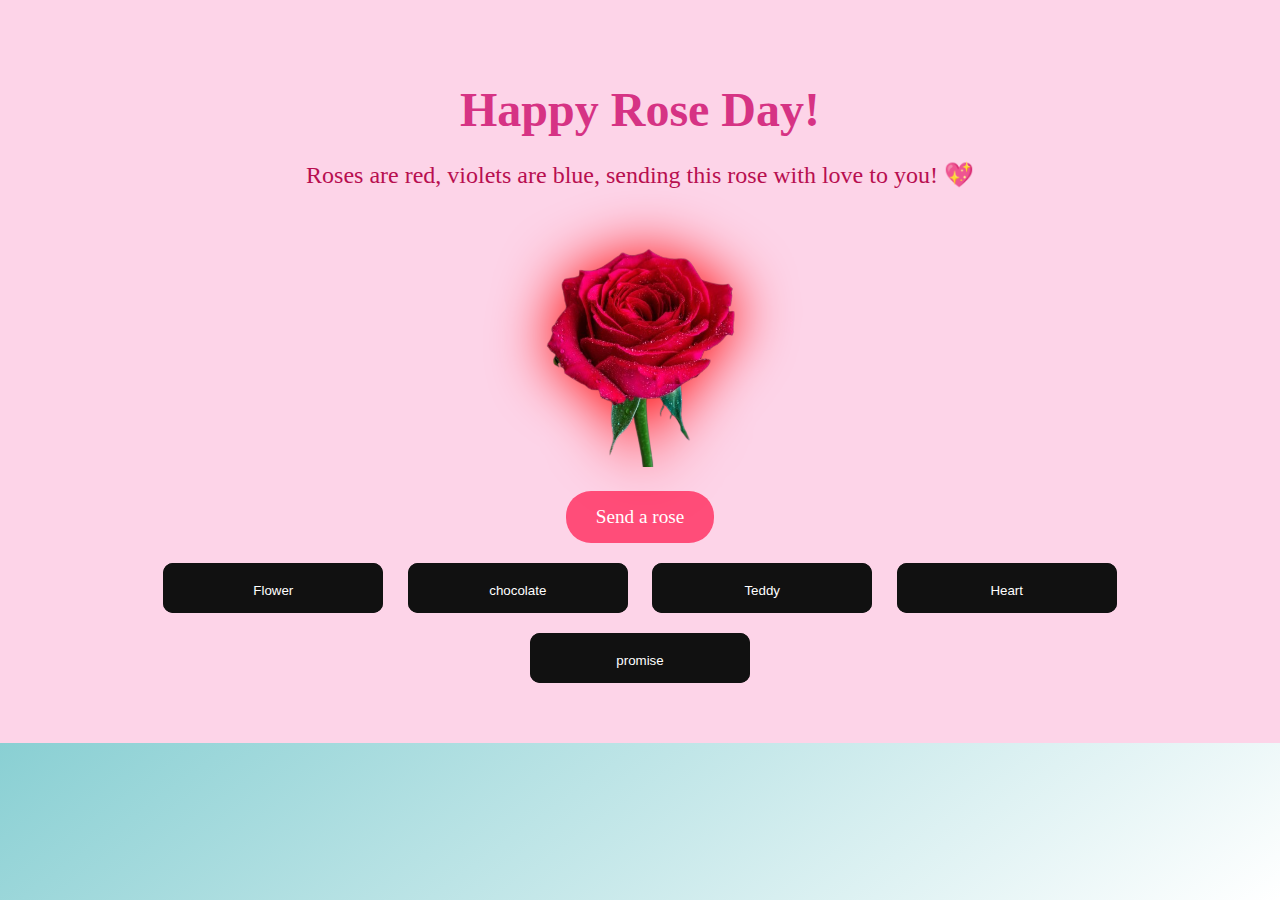
<file: index.html>
<!DOCTYPE html>
<html lang="en">
<head>
    <meta charset="UTF-8">
    <meta name="viewport" content="width=device-width, initial-scale=1.0">
    <title>Rose Day Special</title>
    <link rel="stylesheet" href="./index.css">
</head>
<body>
    <div class="container">
        <h1>Happy Rose Day!</h1>
        <p>Roses are red, violets are blue, sending this rose with love to you! 💖</p>
        <img src="./rose.png" alt="Rose" class="rose-image">
        <br>
        <button data-type="rose" class="button">Send a rose</button>





        <div class="wrapper">
            <button data-type="flower" class="glow-on-hover">Flower</button>
            <button data-type="chocolate" class="glow-on-hover">chocolate</button>
            <button data-type="teddy" class="glow-on-hover">Teddy</button>
            <button data-type="heart"   class="glow-on-hover">Heart</button>
            <button data-type="promise"   class="glow-on-hover">promise</button>
        </div>
        <span class="preloader"></span>
    </div>
    








    <style>
    
  
        html {
            background-image: linear-gradient(144deg, #39afb5, #29bd2600);
            height: 100%;
        }
    
        body {
            color: blue;
            display: -webkit-box;
            display: flex;
           
        }
    
        img {
            filter: drop-shadow(0px 0px 30px rgb(255, 0, 0));
            border-radius: 0%;
            height: 70%;
            width: auto;
            background-size: cover;
            background-repeat: no-repeat;
            background-position: center center;
        }
    
        /*
    ** Apply styles to the parent element
    */
        .ganesha {
            display: block;
            width: 100%;
            text-align: center;
        }
    
        h2 {
            position: absolute;
            left: 40%;
            font-size: 50px;
            /* color: white; */
            font-family: monospace;
            -webkit-text-stroke: 0vw #a89898;
        }
    
        h2::before {
            content: attr(data-text);
            position: absolute;
            top: 0;
            left: 0;
            width: 0%;
            height: 100%;
            color: #c5c5c5;
            -webkit-text-stroke: 0vw #d87272;
            border-right: 2px solid #ffffff;
            overflow: hidden;
            animation: slide 9s linear infinite;
            -webkit-animation: slide 9s linear infinite;
        }
    
        @keyframes slide {
            0% {
                width: 0;
            }
    
            70% {
                width: 105%;
            }
        }
    
    
        particle {
            position: fixed;
            top: 0;
            left: 0;
            opacity: 0;
            pointer-events: none;
            background-repeat: no-repeat;
            background-size: contain;
        }
    
    
        button {
            padding: 20px;
            margin: 10px;
            align-self: center;
        }
    
        .preloader {
            position: absolute;
            background: url(https://s3-us-west-2.amazonaws.com/s.cdpn.io/127738/fruit-face.png);
        }
    
        .glow-on-hover {
            width: 220px;
            height: 50px;
            border: none;
            outline: none;
            color: #fff;
            background: #111;
            cursor: pointer;
            position: relative;
            z-index: 0;
            border-radius: 10px;
        }
    
        .glow-on-hover:before {
            content: '';
            background: linear-gradient(45deg, #ff0000, #ff7300, #fffb00, #48ff00, #00ffd5, #002bff, #7a00ff, #ff00c8, #ff0000);
            position: absolute;
            top: -2px;
            left: -2px;
            background-size: 400%;
            z-index: -1;
            filter: blur(5px);
            width: calc(100% + 4px);
            height: calc(100% + 4px);
            animation: glowing 20s linear infinite;
            opacity: 0;
            transition: opacity .3s ease-in-out;
            border-radius: 10px;
        }
    
        .glow-on-hover:active {
            color: #000
        }
    
        .glow-on-hover:active:after {
            background: transparent;
        }
    
        .glow-on-hover:hover:before {
            opacity: 1;
        }
    
        .glow-on-hover:after {
            z-index: -1;
            content: '';
            position: absolute;
            width: 100%;
            height: 100%;
            background: #111;
            left: 0;
            top: 0;
            border-radius: 10px;
        }
    
        @keyframes glowing {
            0% {
                background-position: 0 0;
            }
    
            50% {
                background-position: 400% 0;
            }
    
            100% {
                background-position: 0 0;
            }
        }
    </style>
</body>




<script>

    function pop(e) {
        let amount = 30;
        switch (e.target.dataset.type) {
            case 'flower':
            case 'line':
                amount = 60;
                break;
        }
        // Quick check if user clicked the button using a keyboard
        if (e.clientX === 0 && e.clientY === 0) {
            const bbox = e.target.getBoundingClientRect();
            const x = bbox.left + bbox.width / 2;
            const y = bbox.top + bbox.height / 2;
            for (let i = 0; i < 30; i++) {
                // We call the function createParticle 30 times
                // We pass the coordinates of the button for x & y values
                createParticle(x, y, e.target.dataset.type);
            }
        } else {
            for (let i = 0; i < amount; i++) {
                createParticle(e.clientX, e.clientY + window.scrollY, e.target.dataset.type);
            }
        }
    }
    function createParticle(x, y, type) {
        const particle = document.createElement('particle');
        document.body.appendChild(particle);
        let width = Math.floor(Math.random() * 30 + 8);
        let height = width;
        let destinationX = (Math.random() - 0.5) * 300;
        let destinationY = (Math.random() - 0.5) * 300;
        let rotation = Math.random() * 520;
        let delay = Math.random() * 200;

        switch (type) {
            case 'rose':
                particle.style.backgroundImage = 'url(rose.png)';
                break;
            case 'chocolate':
                particle.style.backgroundImage = 'url(chocolate.png)';
                break;
            case 'teddy':
                particle.style.backgroundImage = 'url(teddy.png)';
                break;
            case 'promise':
                particle.style.backgroundImage = 'url(promise.png)';
                break;    
            case 'flower':
                particle.style.backgroundImage = 'url(flower.png)';
                break;
            case 'heart':
                particle.style.backgroundImage = 'url(heart.jpeg)';
                break;
            case 'line':
                var color = `hsl(${Math.random() * 90 + 90}, 70%, 50%)`;
                particle.style.background = 'black';
                height = 1;
                rotation += 1000;
                delay = Math.random() * 1000;
                break;
        }

        particle.style.width = `${width}px`;
        particle.style.height = `${height}px`;
        const animation = particle.animate([
            {
                transform: `translate(-50%, -50%) translate(${x}px, ${y}px) rotate(0deg)`,
                opacity: 1
            },
            {
                transform: `translate(-50%, -50%) translate(${x + destinationX}px, ${y + destinationY}px) rotate(${rotation}deg)`,
                opacity: 0
            }
        ], {
            duration: Math.random() * 1000 + 5000,
            easing: 'cubic-bezier(0, .9, .57, 1)',
            delay: delay
        });
        animation.onfinish = removeParticle;
    }
    function removeParticle(e) {
        e.srcElement.effect.target.remove();
    }

    if (document.body.animate) {
        document.querySelectorAll('button').forEach(button => button.addEventListener('click', pop));
    }

</script>

</html>
</file>
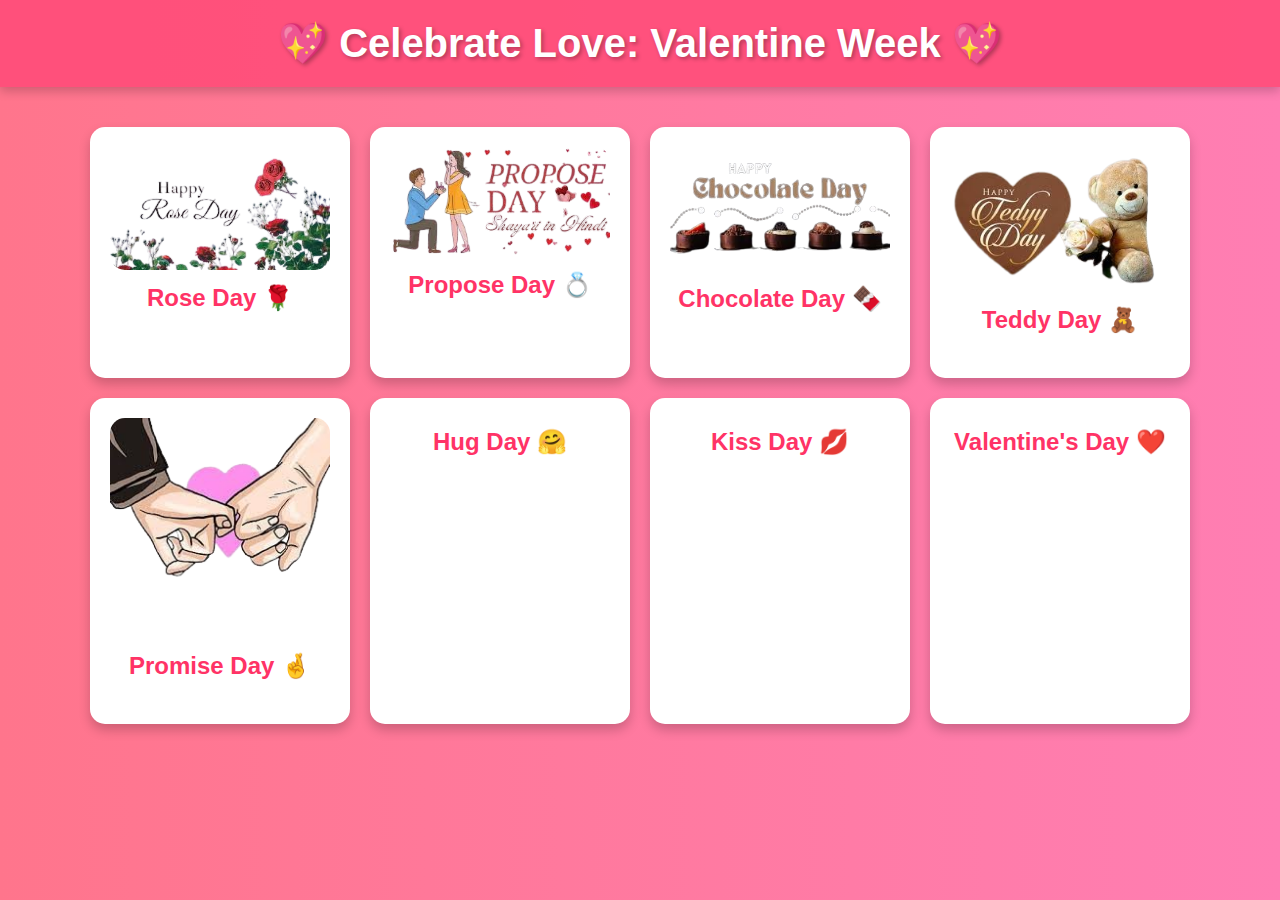
<file: valentine_week/index.html>
<!DOCTYPE html>
<html lang="en">
  <head>
    <meta charset="UTF-8" />
    <meta name="viewport" content="width=device-width, initial-scale=1.0" />
    <title>Valentine Week</title>
    <style>
      a {
        text-decoration: none;
      }
      body {
        font-family: "Arial", sans-serif;
        background: linear-gradient(to right, #ff758c, #ff7eb3);
        text-align: center;
        margin: 0;
        padding: 0;
      }
      header {
        background: rgba(255, 77, 121, 0.9);
        color: white;
        padding: 20px;
        font-size: 2.5em;
        font-weight: bold;
        text-shadow: 2px 2px 4px rgba(0, 0, 0, 0.3);
        box-shadow: 0px 4px 10px rgba(0, 0, 0, 0.2);
      }
      .container {
        padding: 40px;
      }
      .days {
        display: flex;
        flex-wrap: wrap;
        justify-content: center;
        gap: 20px;
      }
      .day-card {
        background: white;
        padding: 20px;
        border-radius: 15px;
        box-shadow: 0 6px 12px rgba(0, 0, 0, 0.2);
        width: 220px;
        transition: transform 0.3s, box-shadow 0.3s;
        text-align: center;
        position: relative;
        overflow: hidden;
      }
      .day-card:hover {
        transform: scale(1.08);
        box-shadow: 0 10px 20px rgba(0, 0, 0, 0.3);
      }
      .day-card img {
        width: 100%;
        border-radius: 15px;
      }
      .day-card h3 {
        color: #ff3366;
        margin-top: 10px;
        font-size: 1.5em;
      }
    </style>
  </head>
  <body>
    <header>💖 Celebrate Love: Valentine Week 💖</header>
    <div class="container">
      <div class="days">
        <div class="day-card">
          <a href="./Roseday.html">
            <img src="./roseday.png" alt="Rose Day" />
            <h3>Rose Day 🌹</h3>
          </a>
        </div>
        <div class="day-card">
          <a href="./proposeday.html">
            <img src="./proposeday.png" alt="Propose Day" />
            <h3>Propose Day 💍</h3>
          </a>
        </div>
        <div class="day-card">
          <a href="./chocolateday.html">
            <img src="./chocolateday.png" alt="Chocolate Day" />
            <h3>Chocolate Day 🍫</h3>
          </a>
        </div>
        <div class="day-card">
          <a href="./teddyday.html">
            <img src="./teddyday.png" alt="Teddy day" />
            <h3>Teddy Day 🧸</h3>
          </a>
        </div>
        <div class="day-card">
          <a href="./promise.html">
            <img src="./promise.png" alt="Valentine's Day" />
            <h3>Promise Day 🤞</h3>
          </a>
        </div>
        <div class="day-card">
          <h3>Hug Day 🤗</h3>
        </div>
        <div class="day-card">
          <h3>Kiss Day 💋</h3>
        </div>
        <div class="day-card">
          <h3>Valentine's Day ❤️</h3>
        </div>
      </div>
    </div>
  </body>
</html>
</file>
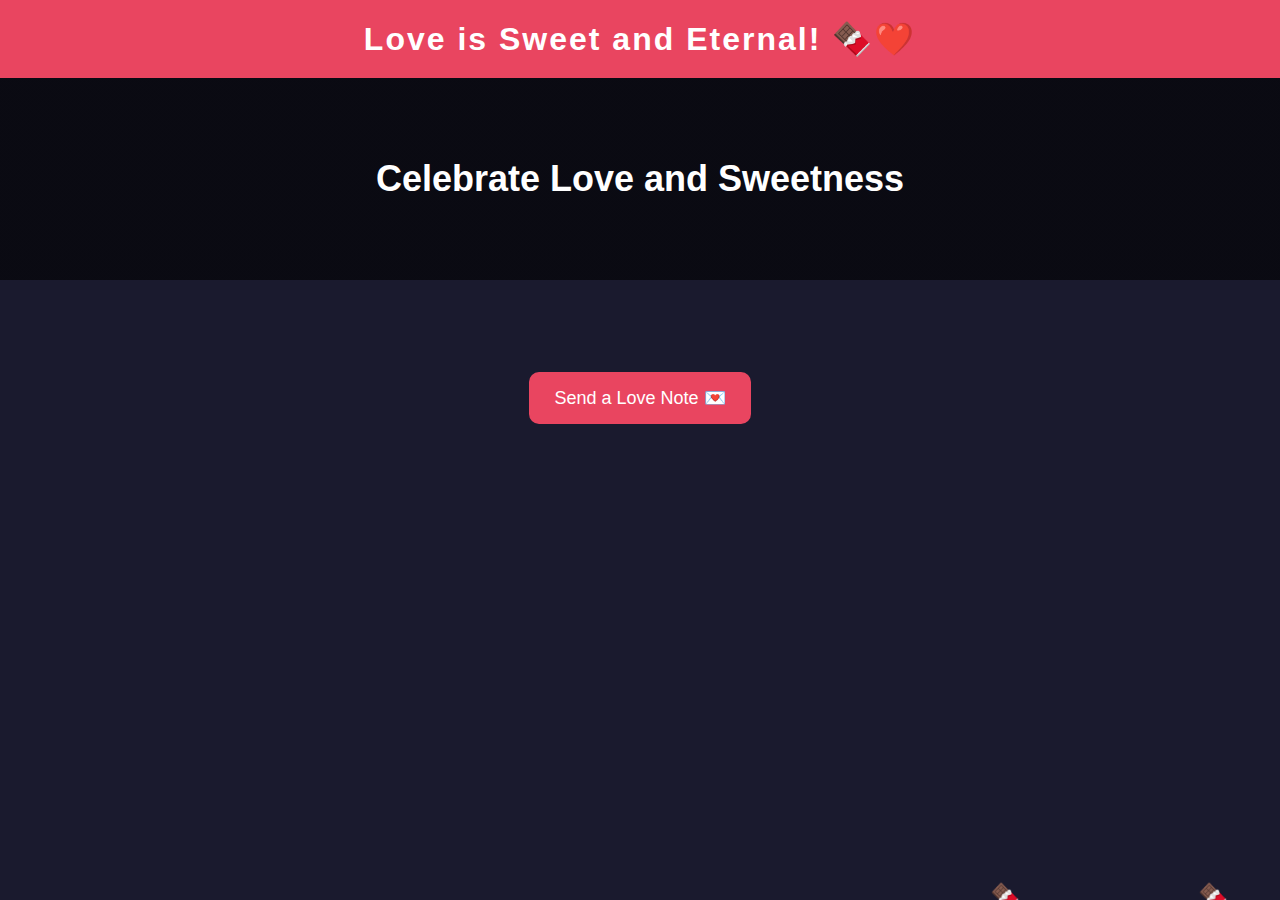
<file: valentine_week/chocolateday.html>
<!DOCTYPE html>
<html lang="en">
<head>
    <meta charset="UTF-8">
    <meta name="viewport" content="width=device-width, initial-scale=1.0">
    <title>Romantic Chocolate Day</title>
    <style>
        body {
            font-family: 'Poppins', sans-serif;
            background-color: #1a1a2e;
            color: #fff;
            margin: 0;
            padding: 0;
            text-align: center;
            overflow: hidden;
        }
        header {
            background-color: #e94560;
            padding: 20px;
            font-size: 32px;
            font-weight: bold;
            color: #fff;
            letter-spacing: 2px;
        }
        .hero {
            padding: 80px 20px;
            background: linear-gradient(rgba(0, 0, 0, 0.6), rgba(0, 0, 0, 0.6)), url('https://source.unsplash.com/1600x900/?romantic,couples') no-repeat center;
            background-size: cover;
            position: relative;
            color: #fff;
            font-size: 36px;
            font-weight: bold;
        }
        .romantic-message {
            font-size: 24px;
            margin-top: 20px;
            color: #ffcccb;
            opacity: 0;
            animation: fadeIn 3s forwards;
        }
        .floating-chocolates {
            position: absolute;
            width: 100%;
            height: 100%;
            overflow: hidden;
            top: 0;
            left: 0;
            pointer-events: none;
        }
        .chocolate {
            position: absolute;
            bottom: -10px;
            font-size: 24px;
            animation: floatUp 5s linear infinite;
        }
        .btn {
            background-color: #e94560;
            color: white;
            padding: 15px 25px;
            font-size: 18px;
            border: none;
            border-radius: 10px;
            cursor: pointer;
            margin-top: 20px;
            transition: transform 0.3s;
        }
        .btn:hover {
            background-color: #ff6b81;
            transform: scale(1.1);
        }
        @keyframes floatUp {
            0% {
                transform: translateY(0);
                opacity: 1;
            }
            100% {
                transform: translateY(-100vh);
                opacity: 0;
            }
        }
        @keyframes fadeIn {
            from {
                opacity: 0;
            }
            to {
                opacity: 1;
            }
        }
    </style>
</head>
<body>
    <header>Love is Sweet and Eternal! 🍫❤️</header>
    <div class="hero">Celebrate Love and Sweetness</div>
    <p class="romantic-message">"A moment with you is sweeter than a thousand chocolates!"</p>
    <button class="btn" onclick="sendLove()">Send a Love Note 💌</button>
    <div class="floating-chocolates"></div>
    <script>
        function sendLove() {
            let name = prompt('Enter the name of your special someone:');
            if (name) {
                alert('Sending heartfelt love and chocolates to ' + name + '! 🍫❤️');
            } else {
                alert('Love is best when shared! Try again.');
            }
        }
        
        function createChocolate() {
            const chocolate = document.createElement('div');
            chocolate.classList.add('chocolate');
            chocolate.innerHTML = '🍫';
            chocolate.style.left = Math.random() * 100 + 'vw';
            chocolate.style.animationDuration = Math.random() * 2 + 3 + 's';
            document.querySelector('.floating-chocolates').appendChild(chocolate);
            setTimeout(() => {
                chocolate.remove();
            }, 5000);
        }
        setInterval(createChocolate, 300);
    </script>






</body>
</html>
</file>
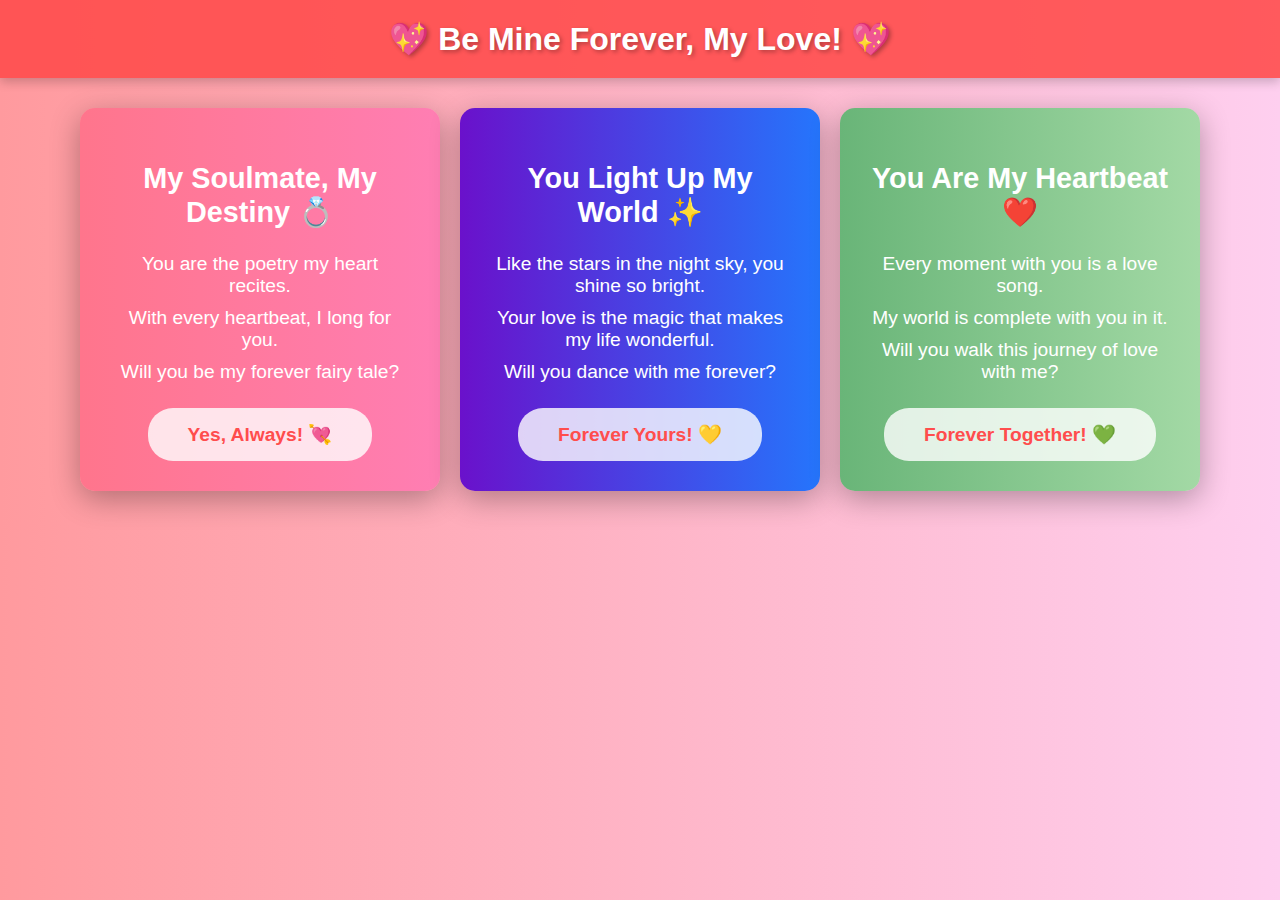
<file: valentine_week/proposeday.html>
<!DOCTYPE html>
<html lang="en">
<head>
    <meta charset="UTF-8">
    <meta name="viewport" content="width=device-width, initial-scale=1.0">
    <title>Propose Day Magic</title>
    <style>
        body {
            font-family: 'Cursive', sans-serif;
            background: linear-gradient(to right, #ff9a9e, #fecfef);
            text-align: center;
            margin: 0;
            padding: 0;
            overflow-x: hidden;
        }
        header {
            background-color: rgba(255, 77, 77, 0.9);
            color: white;
            padding: 20px;
            font-size: 2em;
            font-weight: bold;
            text-shadow: 2px 2px 4px rgba(0, 0, 0, 0.3);
            box-shadow: 0px 4px 10px rgba(0, 0, 0, 0.2);
        }
        .container {
            padding: 30px;
            display: flex;
            flex-wrap: wrap;
            justify-content: center;
            gap: 20px;
        }
        .proposal-card {
            background: rgba(255, 245, 235, 0.9);
            padding: 30px;
            border-radius: 15px;
            box-shadow: 0 8px 30px rgba(0, 0, 0, 0.3);
            width: 300px;
            transition: transform 0.2s, box-shadow 0.2s;
            text-align: center;
            position: relative;
            overflow: hidden;
        }
        .proposal-card:hover {
            transform: scale(1.03);
            box-shadow: 0 10px 30px rgba(0, 0, 0, 0.4);
        }
        .proposal-card:nth-child(1) {
            background: linear-gradient(to right, #ff758c, #ff7eb3);
        }
        .proposal-card:nth-child(2) {
            background: linear-gradient(to right, #6a11cb, #2575fc);
        }
        .proposal-card:nth-child(3) {
            background: linear-gradient(to right, #69b578, #a3d9a5);
        }
        .proposal-card h2 {
            color: #fff;
            font-size: 1.8em;
        }
        .proposal-card p {
            font-size: 1.2em;
            color: #fff;
            margin: 10px 0;
        }
        .button {
            display: inline-block;
            margin-top: 15px;
            padding: 15px 40px;
            background: rgba(255, 255, 255, 0.8);
            color: #ff4d4d;
            font-size: 1.2em;
            font-weight: bold;
            border: none;
            border-radius: 25px;
            cursor: pointer;
            text-decoration: none;
            transition: all 0.3s;
        }
        .button:hover {
            background: rgba(255, 255, 255, 1);
            transform: scale(1.05);
        }
        @keyframes fadeIn {
            from { opacity: 0; }
            to { opacity: 1; }
        }
        .response {
            display: none;
            font-size: 1.5em;
            color: #fff;
            margin-top: 15px;
            font-weight: bold;
            animation: fadeIn 1s;
        }
    </style>
</head>
<body>
    <header>💖 Be Mine Forever, My Love! 💖</header>
    <div class="container">
        <div class="proposal-card">
            <h2>My Soulmate, My Destiny 💍</h2>
            <p>You are the poetry my heart recites.</p>
            <p>With every heartbeat, I long for you.</p>
            <p>Will you be my forever fairy tale?</p>
            <button class="button" onclick="showResponse('response1')">Yes, Always! 💘</button>
            <p id="response1" class="response">Together, our love story begins! ❤️✨</p>
        </div>
        <div class="proposal-card">
            <h2>You Light Up My World ✨</h2>
            <p>Like the stars in the night sky, you shine so bright.</p>
            <p>Your love is the magic that makes my life wonderful.</p>
            <p>Will you dance with me forever?</p>
            <button class="button" onclick="showResponse('response2')">Forever Yours! 💛</button>
            <p id="response2" class="response">You are my forever sunshine! ☀️💛</p>
        </div>
        <div class="proposal-card">
            <h2>You Are My Heartbeat ❤️</h2>
            <p>Every moment with you is a love song.</p>
            <p>My world is complete with you in it.</p>
            <p>Will you walk this journey of love with me?</p>
            <button class="button" onclick="showResponse('response3')">Forever Together! 💚</button>
            <p id="response3" class="response">Together forever, hand in hand! 💚</p>
        </div>
    </div>
    <script>
        function showResponse(id) {
            document.getElementById(id).style.display = 'block';
        }
    </script>
</body>
</html>
</file>
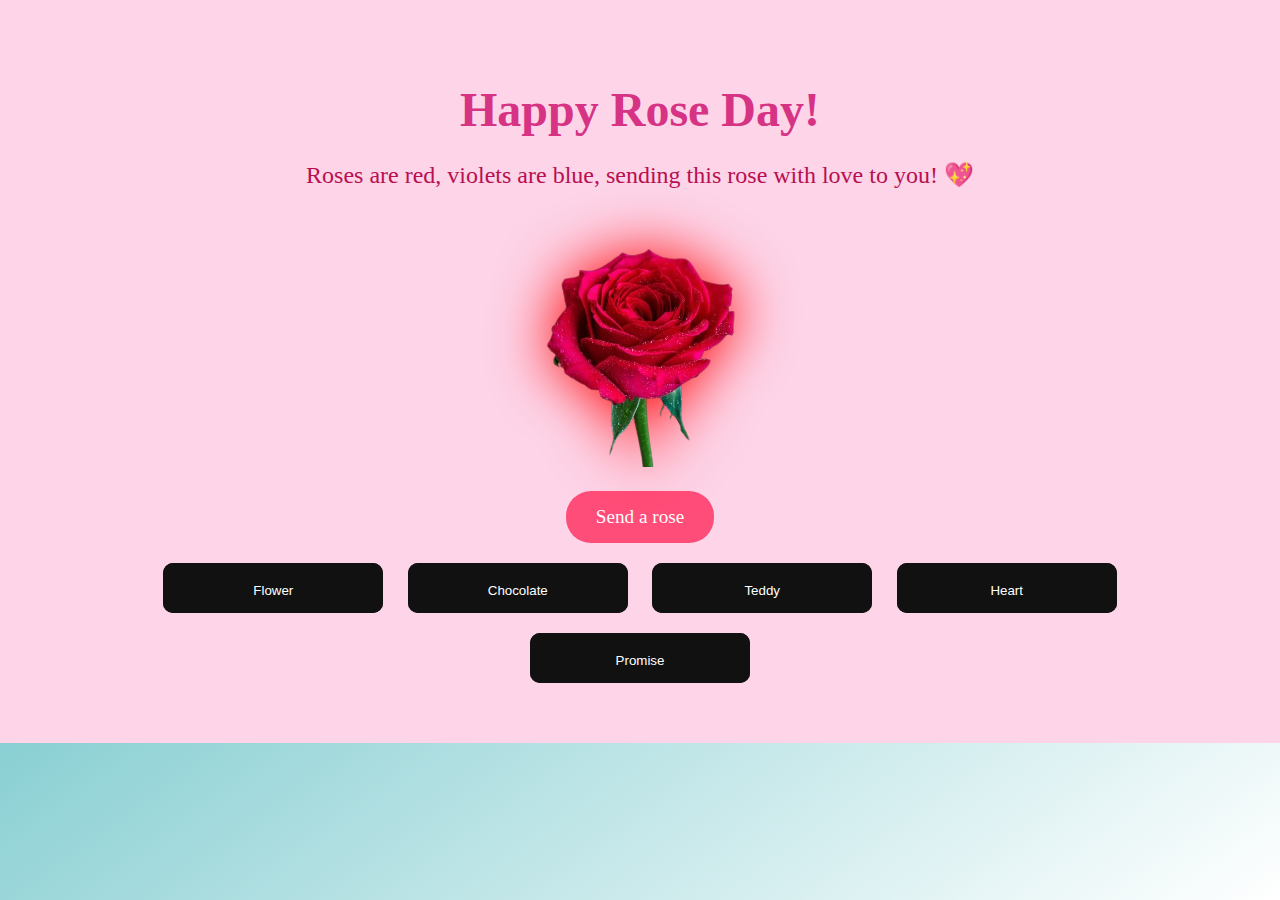
<file: valentine_week/Roseday.html>
<!DOCTYPE html>
<html lang="en">
<head>
    <meta charset="UTF-8">
    <meta name="viewport" content="width=device-width, initial-scale=1.0">
    <title>Rose Day</title>
    <link rel="stylesheet" href="./index.css">
</head>
<body>
    <div class="container">
        <h1>Happy Rose Day!</h1>
        <p>Roses are red, violets are blue, sending this rose with love to you! 💖</p>
        <img src="./rose.png" alt="Rose" class="rose-image">
        <br>
        <button data-type="rose" class="button">Send a rose</button>





        <div class="wrapper">
            <button data-type="flower" class="glow-on-hover">Flower</button>
            <button data-type="chocolate" class="glow-on-hover">Chocolate</button>
            <button data-type="teddy" class="glow-on-hover">Teddy</button>
            <button data-type="heart"   class="glow-on-hover">Heart</button>
            <button data-type="promise"   class="glow-on-hover">Promise</button>
        </div>
        <span class="preloader"></span>
    </div>
    








    <style>
    
  
        html {
            background-image: linear-gradient(144deg, #39afb5, #29bd2600);
            height: 100%;
        }
    
        body {
            color: blue;
            display: -webkit-box;
            display: flex;
           
        }
    
        img {
            filter: drop-shadow(0px 0px 30px rgb(255, 0, 0));
            border-radius: 0%;
            height: 70%;
            width: auto;
            background-size: cover;
            background-repeat: no-repeat;
            background-position: center center;
        }
    
        /*
    ** Apply styles to the parent element
    */
        .ganesha {
            display: block;
            width: 100%;
            text-align: center;
        }
    
        h2 {
            position: absolute;
            left: 40%;
            font-size: 50px;
            /* color: white; */
            font-family: monospace;
            -webkit-text-stroke: 0vw #a89898;
        }
    
        h2::before {
            content: attr(data-text);
            position: absolute;
            top: 0;
            left: 0;
            width: 0%;
            height: 100%;
            color: #c5c5c5;
            -webkit-text-stroke: 0vw #d87272;
            border-right: 2px solid #ffffff;
            overflow: hidden;
            animation: slide 9s linear infinite;
            -webkit-animation: slide 9s linear infinite;
        }
    
        @keyframes slide {
            0% {
                width: 0;
            }
    
            70% {
                width: 105%;
            }
        }
    
    
        particle {
            position: fixed;
            top: 0;
            left: 0;
            opacity: 0;
            pointer-events: none;
            background-repeat: no-repeat;
            background-size: contain;
        }
    
    
        button {
            padding: 20px;
            margin: 10px;
            align-self: center;
        }
    
        .preloader {
            position: absolute;
            background: url(https://s3-us-west-2.amazonaws.com/s.cdpn.io/127738/fruit-face.png);
        }
    
        .glow-on-hover {
            width: 220px;
            height: 50px;
            border: none;
            outline: none;
            color: #fff;
            background: #111;
            cursor: pointer;
            position: relative;
            z-index: 0;
            border-radius: 10px;
        }
    
        .glow-on-hover:before {
            content: '';
            background: linear-gradient(45deg, #ff0000, #ff7300, #fffb00, #48ff00, #00ffd5, #002bff, #7a00ff, #ff00c8, #ff0000);
            position: absolute;
            top: -2px;
            left: -2px;
            background-size: 400%;
            z-index: -1;
            filter: blur(5px);
            width: calc(100% + 4px);
            height: calc(100% + 4px);
            animation: glowing 20s linear infinite;
            opacity: 0;
            transition: opacity .3s ease-in-out;
            border-radius: 10px;
        }
    
        .glow-on-hover:active {
            color: #000
        }
    
        .glow-on-hover:active:after {
            background: transparent;
        }
    
        .glow-on-hover:hover:before {
            opacity: 1;
        }
    
        .glow-on-hover:after {
            z-index: -1;
            content: '';
            position: absolute;
            width: 100%;
            height: 100%;
            background: #111;
            left: 0;
            top: 0;
            border-radius: 10px;
        }
    
        @keyframes glowing {
            0% {
                background-position: 0 0;
            }
    
            50% {
                background-position: 400% 0;
            }
    
            100% {
                background-position: 0 0;
            }
        }
    </style>
</body>




<script>

    function pop(e) {
        let amount = 30;
        switch (e.target.dataset.type) {
            case 'flower':
            case 'line':
                amount = 60;
                break;
        }
        // Quick check if user clicked the button using a keyboard
        if (e.clientX === 0 && e.clientY === 0) {
            const bbox = e.target.getBoundingClientRect();
            const x = bbox.left + bbox.width / 2;
            const y = bbox.top + bbox.height / 2;
            for (let i = 0; i < 30; i++) {
                // We call the function createParticle 30 times
                // We pass the coordinates of the button for x & y values
                createParticle(x, y, e.target.dataset.type);
            }
        } else {
            for (let i = 0; i < amount; i++) {
                createParticle(e.clientX, e.clientY + window.scrollY, e.target.dataset.type);
            }
        }
    }
    function createParticle(x, y, type) {
        const particle = document.createElement('particle');
        document.body.appendChild(particle);
        let width = Math.floor(Math.random() * 30 + 8);
        let height = width;
        let destinationX = (Math.random() - 0.5) * 300;
        let destinationY = (Math.random() - 0.5) * 300;
        let rotation = Math.random() * 520;
        let delay = Math.random() * 200;

        switch (type) {
            case 'rose':
                particle.style.backgroundImage = 'url(rose.png)';
                break;
            case 'chocolate':
                particle.style.backgroundImage = 'url(chocolate.png)';
                break;
            case 'teddy':
                particle.style.backgroundImage = 'url(teddy.png)';
                break;
            case 'promise':
                particle.style.backgroundImage = 'url(promise.png)';
                break;    
            case 'flower':
                particle.style.backgroundImage = 'url(flower.png)';
                break;
            case 'heart':
                particle.style.backgroundImage = 'url(heart.jpeg)';
                break;
            case 'line':
                var color = `hsl(${Math.random() * 90 + 90}, 70%, 50%)`;
                particle.style.background = 'black';
                height = 1;
                rotation += 1000;
                delay = Math.random() * 1000;
                break;
        }

        particle.style.width = `${width}px`;
        particle.style.height = `${height}px`;
        const animation = particle.animate([
            {
                transform: `translate(-50%, -50%) translate(${x}px, ${y}px) rotate(0deg)`,
                opacity: 1
            },
            {
                transform: `translate(-50%, -50%) translate(${x + destinationX}px, ${y + destinationY}px) rotate(${rotation}deg)`,
                opacity: 0
            }
        ], {
            duration: Math.random() * 1000 + 5000,
            easing: 'cubic-bezier(0, .9, .57, 1)',
            delay: delay
        });
        animation.onfinish = removeParticle;
    }
    function removeParticle(e) {
        e.srcElement.effect.target.remove();
    }

    if (document.body.animate) {
        document.querySelectorAll('button').forEach(button => button.addEventListener('click', pop));
    }

</script>

</html>
</file>
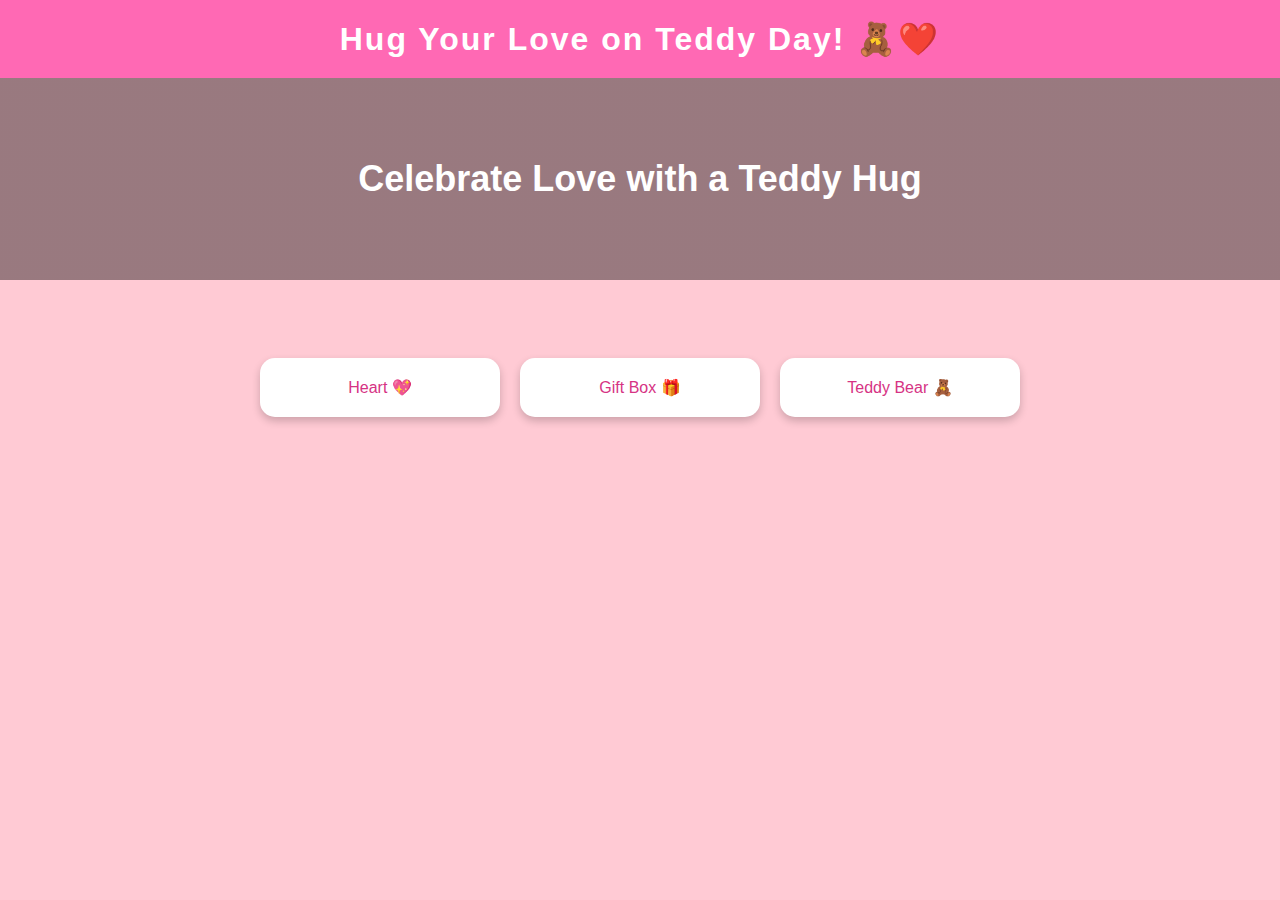
<file: valentine_week/teddyday.html>
<!DOCTYPE html>
<html lang="en">
<head>
    <meta charset="UTF-8">
    <meta name="viewport" content="width=device-width, initial-scale=1.0">
    <title>Romantic Teddy Day</title>
    <style>
        body {
            font-family: 'Poppins', sans-serif;
            background-color: #ffcad4;
            color: #d63384;
            margin: 0;
            padding: 0;
            text-align: center;
            overflow: hidden;
        }
        header {
            background-color: #ff69b4;
            padding: 20px;
            font-size: 32px;
            font-weight: bold;
            color: white;
            letter-spacing: 2px;
        }
        .hero {
            padding: 80px 20px;
            background: linear-gradient(rgba(0, 0, 0, 0.4), rgba(0, 0, 0, 0.4)), url('https://source.unsplash.com/1600x900/?teddy') no-repeat center;
            background-size: cover;
            position: relative;
            color: white;
            font-size: 36px;
            font-weight: bold;
        }
        .romantic-message {
            font-size: 24px;
            margin-top: 20px;
            color: #ff1493;
            opacity: 0;
            animation: fadeIn 3s forwards;
        }
        .cards {
            display: flex;
            justify-content: center;
            gap: 20px;
            margin-top: 30px;
            flex-wrap: wrap;
        }
        .card {
            background: white;
            padding: 20px;
            border-radius: 15px;
            box-shadow: 0 4px 8px rgba(0, 0, 0, 0.2);
            width: 200px;
            text-align: center;
            cursor: pointer;
            transition: transform 0.3s;
        }
        .card:hover {
            transform: scale(1.1);
        }
        .floating-teddies {
            position: absolute;
            width: 100%;
            height: 100%;
            overflow: hidden;
            top: 0;
            left: 0;
            pointer-events: none;
        }
        .teddy {
            position: absolute;
            font-size: 30px;
            animation: fall 4s linear infinite;
        }
        @keyframes fall {
            from { transform: translateY(-10vh); opacity: 1; }
            to { transform: translateY(100vh); opacity: 0; }
        }
        @keyframes fadeIn {
            from { opacity: 0; }
            to { opacity: 1; }
        }
    </style>
</head>
<body>
    <header>Hug Your Love on Teddy Day! 🧸❤️</header>
    <div class="hero">Celebrate Love with a Teddy Hug</div>
    <p class="romantic-message">"A teddy bear is a hug you can hold forever!"</p>
    <div class="cards">
        <div class="card" onclick="startTeddyRain('heart')">Heart 💖</div>
        <div class="card" onclick="startTeddyRain('gift')">Gift Box 🎁</div>
        <div class="card" onclick="startTeddyRain('teddy')">Teddy Bear 🧸</div>
    </div>
    <div class="floating-teddies"></div>
    <script>
        function startTeddyRain(type) {
            for (let i = 0; i < 30; i++) {
                createTeddy(type);
            }
        }
        
        function createTeddy(type) {
            const teddy = document.createElement('div');
            teddy.classList.add('teddy');
            teddy.innerHTML = type === 'heart' ? '💖' : type === 'gift' ? '🎁' : '🧸';
            teddy.style.left = Math.random() * 100 + 'vw';
            teddy.style.fontSize = '30px';
            teddy.style.animationDuration = Math.random() * 2 + 2 + 's';
            document.querySelector('.floating-teddies').appendChild(teddy);
            setTimeout(() => {
                teddy.remove();
            }, 1500);
        }
    </script>
</body>
</html>
</file>
<file: index.css>
body {
            background-color: #fdd4e8;
            font-family: 'Arial', sans-serif;
            text-align: center;
            margin: 0;
            padding: 0;
        }
        .container {
            padding: 50px;
        }
        h1 {
            color: #d63384;
            font-size: 3em;
            font-family: "Papyrus";
            margin-bottom: 10px;
        }
        p {
            color: #b80f50;
            font-size: 1.5em;
            font-family: "Garamond";
        }
        .rose-image {
            width: 200px;
            height: auto;
            margin-top: 20px;
        }
        .button {
            display: inline-block;
            margin-top: 20px;
            padding: 15px 30px;
            background-color: #ff4d79;
            color: white;
            font-size: 1.2em;
            border: none;
            border-radius: 25px;
            cursor: pointer;
            font-family: "Lucida Console";
            text-decoration: none;
            transition: background 0.3s;
        }
        .button:hover {
            background-color: #e6005c;
        }
</file>
<file: valentine_week/index.css>
body {
            background-color: #fdd4e8;
            font-family: 'Arial', sans-serif;
            text-align: center;
            margin: 0;
            padding: 0;
        }
        .container {
            padding: 50px;
        }
        h1 {
            color: #d63384;
            font-size: 3em;
            font-family: "Papyrus";
            margin-bottom: 10px;
        }
        p {
            color: #b80f50;
            font-size: 1.5em;
            font-family: "Garamond";
        }
        .rose-image {
            width: 200px;
            height: auto;
            margin-top: 20px;
        }
        .button {
            display: inline-block;
            margin-top: 20px;
            padding: 15px 30px;
            background-color: #ff4d79;
            color: white;
            font-size: 1.2em;
            border: none;
            border-radius: 25px;
            cursor: pointer;
            font-family: "Lucida Console";
            text-decoration: none;
            transition: background 0.3s;
        }
        .button:hover {
            background-color: #e6005c;
        }
</file>
